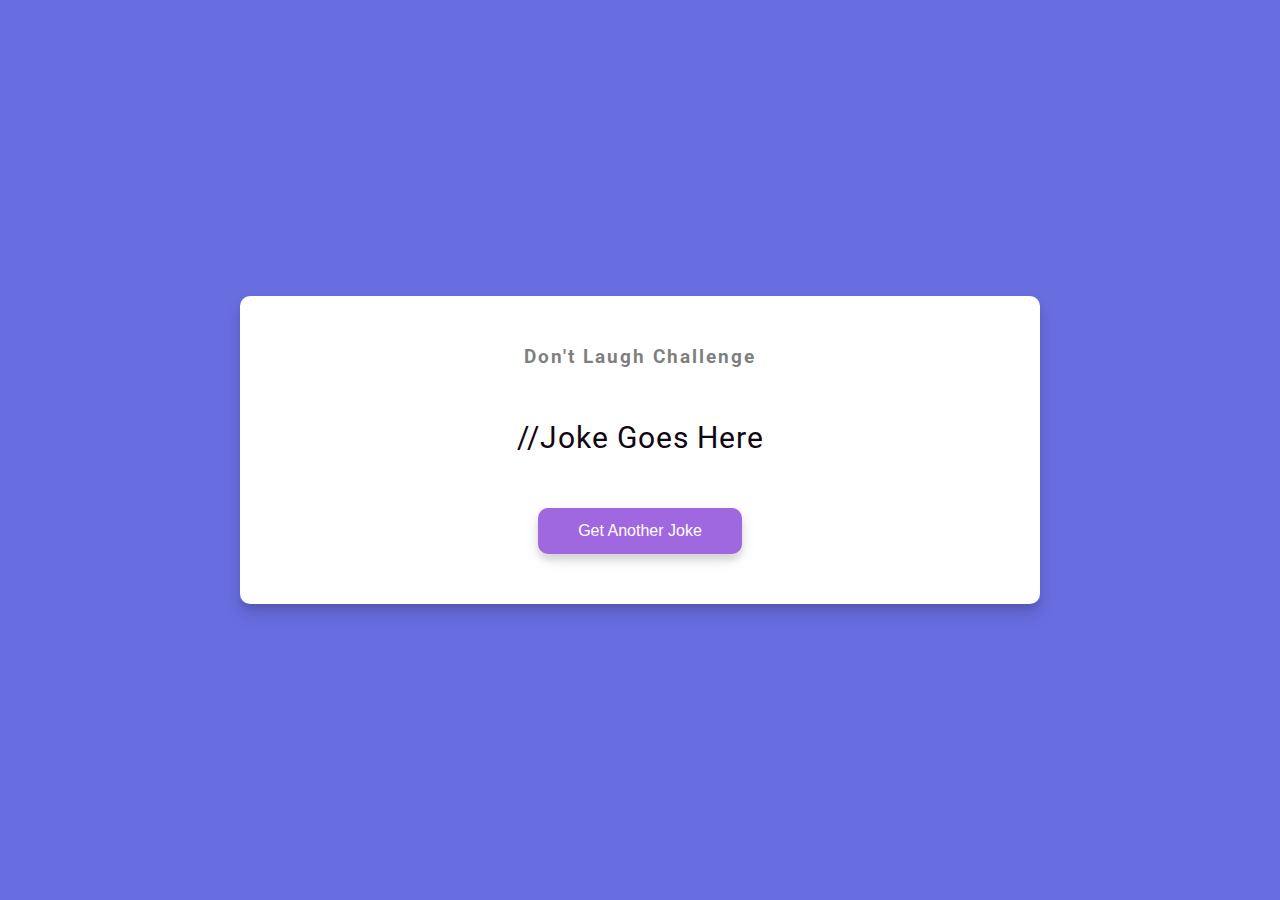
<file: Dad Jokes/index.html>
<!DOCTYPE html>
<html lang="en">
  <head>
    <meta charset="UTF-8" />
    <meta http-equiv="X-UA-Compatible" content="IE=edge" />
    <meta name="viewport" content="width=device-width, initial-scale=1.0" />
    <link rel="stylesheet" href="style.css" />
    <title>Dad Jokes</title>
  </head>
  <body>
    <div class="container">
      <h3>Don't Laugh Challenge</h3>
      <div id="jokes" class="jokes">
       //Joke Goes Here
      </div>
      <button id="btn" class="btn" type="button" aria-label="Next">
        Get Another Joke
      </button>
    </div>
    <script src="./script.js"></script>
  </body>
</html>
</file>
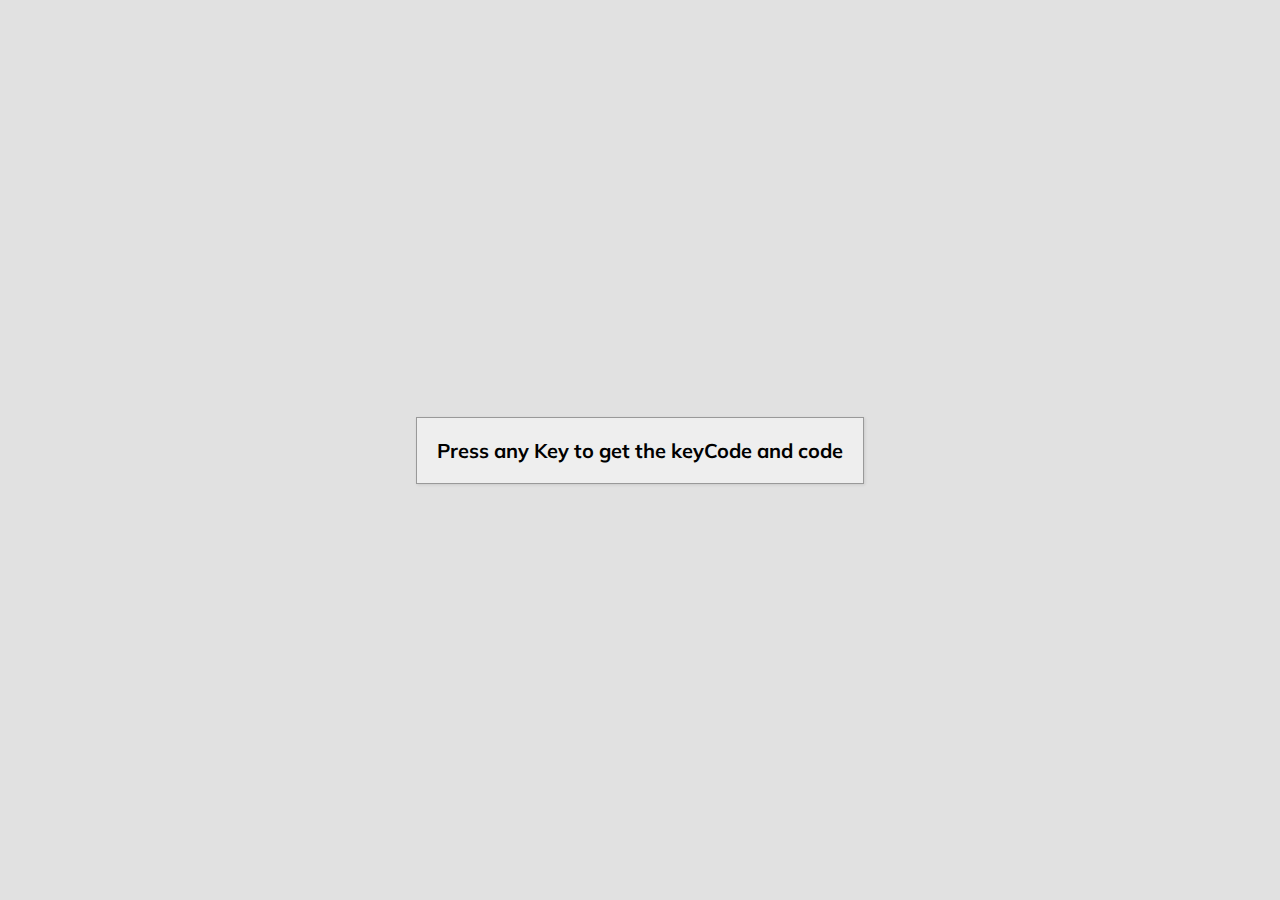
<file: Event KeyCodes/index.html>
<!DOCTYPE html>
<html lang="en">
  <head>
    <meta charset="UTF-8" />
    <meta http-equiv="X-UA-Compatible" content="IE=edge" />
    <meta name="viewport" content="width=device-width, initial-scale=1.0" />
    <link rel="stylesheet" href="style.css" />
    <title>Event Keycodes</title>
  </head>
  <body>
    <div class="container">
      <div class="key">Press any Key to get the keyCode and code</div>
    </div>
    <script src="./script.js"></script>
  </body>
</html>
</file>
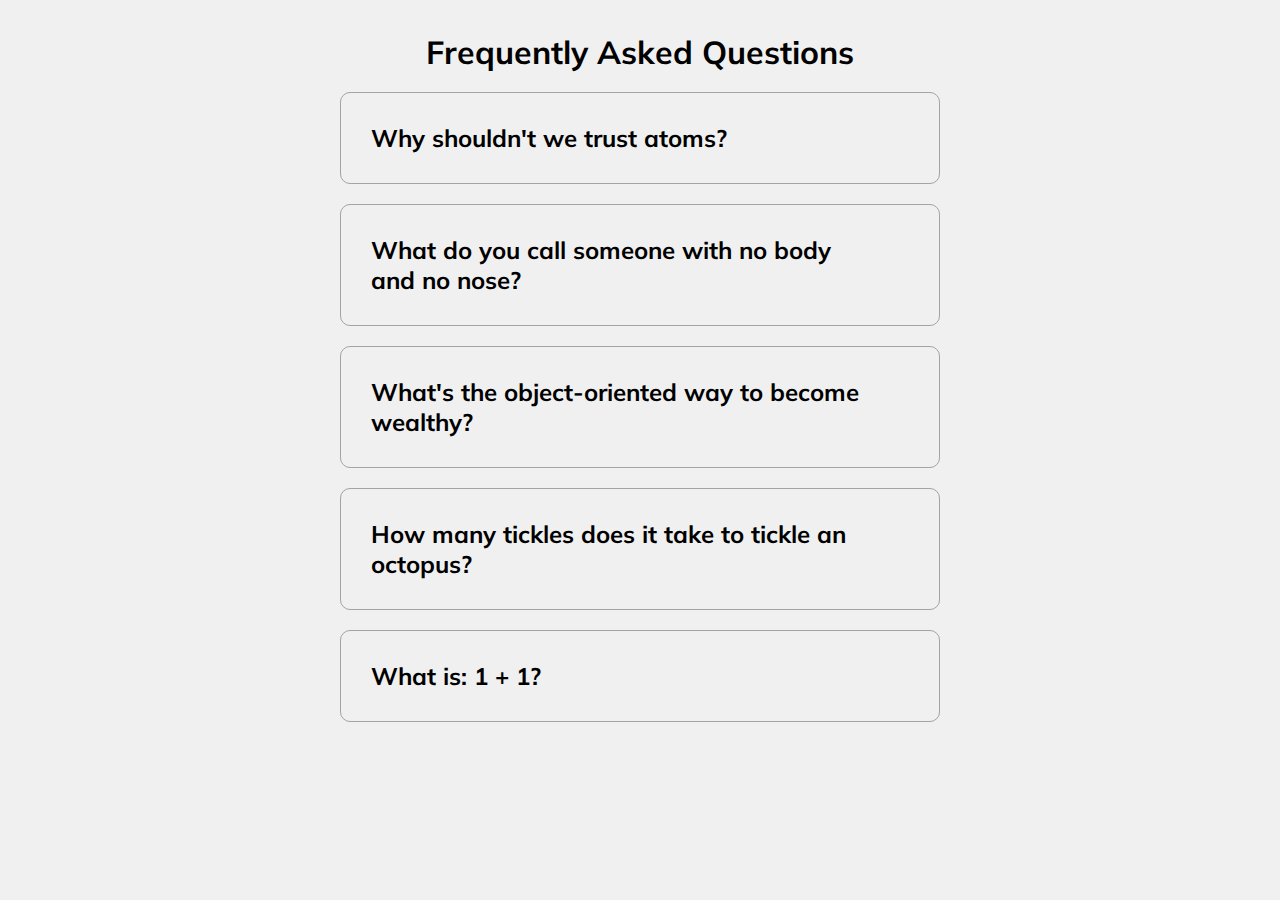
<file: FAQ Collapse/index.html>
<!DOCTYPE html>
<html lang="en">
  <head>
    <meta charset="UTF-8" />
    <meta http-equiv="X-UA-Compatible" content="IE=edge" />
    <meta name="viewport" content="width=device-width, initial-scale=1.0" />
    <link
      rel="stylesheet"
      href="https://cdnjs.cloudflare.com/ajax/libs/font-awesome/5.14.0/css/all.min.css"
      integrity="sha512-1PKOgIY59xJ8Co8+NE6FZ+LOAZKjy+KY8iq0G4B3CyeY6wYHN3yt9PW0XpSriVlkMXe40PTKnXrLnZ9+fkDaog=="
      crossorigin="anonymous"
    />
    <link rel="stylesheet" href="style.css" />
    <title>FAQ</title>
  </head>
  <body>
    <h1>Frequently Asked Questions</h1>
    <div class="faq-container">
      <div class="faq">
        <h2 class="faq-title">Why shouldn't we trust atoms?</h2>
        <p class="faq-text">They make up everything</p>
        <button type="button" aria-label="Name" class="faq-toggle">
            <i class="fas fa-chevron-down"></i>
            <i class="fas fa-times"></i>
          </button>
      </div>
      <div class="faq">
        <h2 class="faq-title">
          What do you call someone with no body and no nose?
        </h2>
        <p class="faq-text">Nobody knows.</p>
        <button type="button" aria-label="name" class="faq-toggle">
            <i class="fas fa-chevron-down"></i>
            <i class="fas fa-times"></i>
          </button>
      </div>
      <div class="faq">
        <h2 class="faq-title">
          What's the object-oriented way to become wealthy?
        </h2>
        <p class="faq-text">Inheritance.</p>
        <button type="button" aria-label="name" class="faq-toggle">
            <i class="fas fa-chevron-down"></i>
            <i class="fas fa-times"></i>
          </button>
      </div>
      <div class="faq">
        <h2 class="faq-title">
          How many tickles does it take to tickle an octopus?
        </h2>
        <p class="faq-text">Ten-tickles!</p>
        <button type="button" aria-label="name" class="faq-toggle">
            <i class="fas fa-chevron-down"></i>
            <i class="fas fa-times"></i>
          </button>
      </div>
      <div class="faq">
        <h2 class="faq-title">What is: 1 + 1?</h2>
        <p class="faq-text">Depends on who are you asking.</p>
        <button type="button" aria-label="name" class="faq-toggle">
            <i class="fas fa-chevron-down"></i>
            <i class="fas fa-times"></i>
          </button>
      </div>
    </div>
    <script src="script.js"></script>
  </body>
</html>
</file>
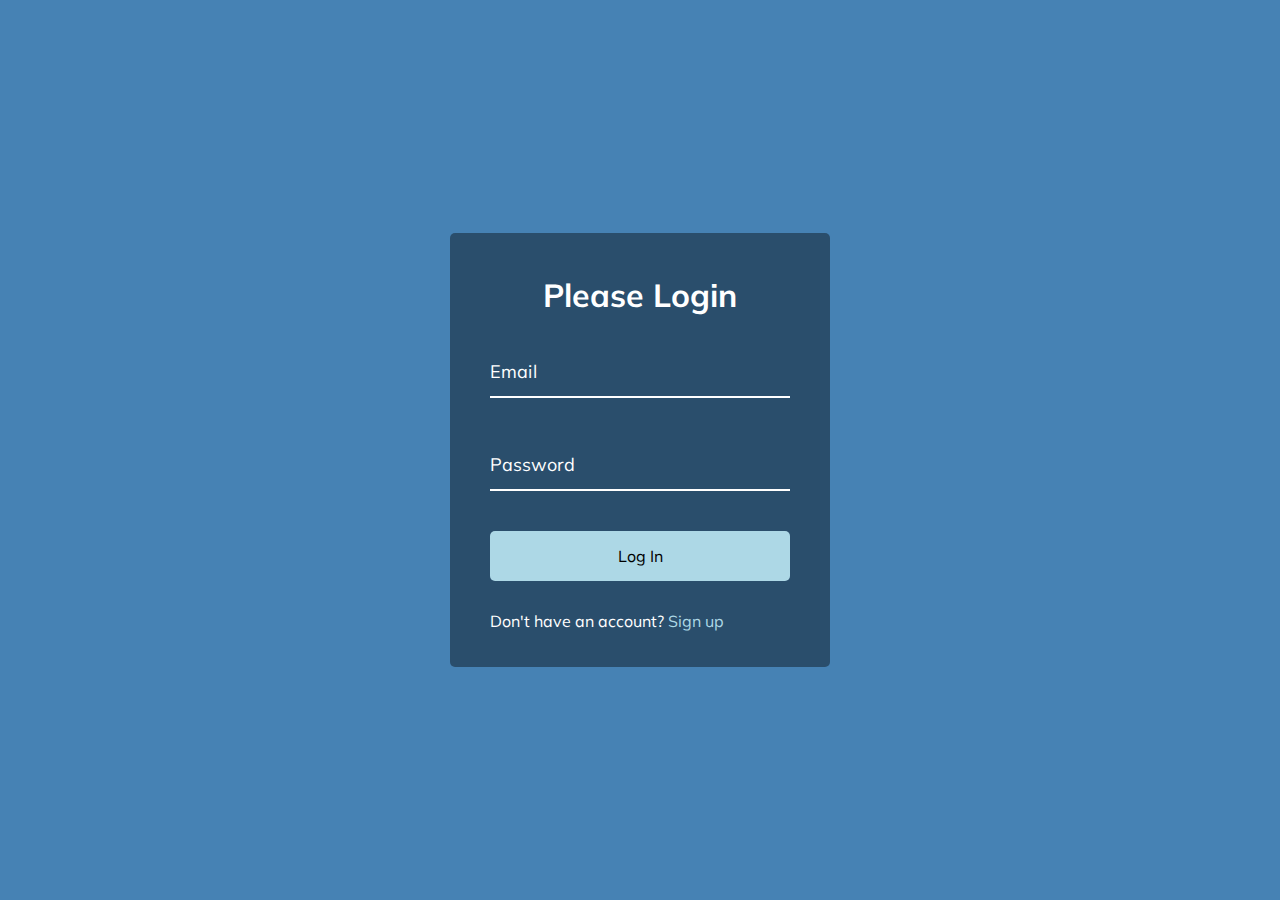
<file: Form Wave/index.html>
<!DOCTYPE html>
<html lang="en">
  <head>
    <meta charset="UTF-8" />
    <meta http-equiv="X-UA-Compatible" content="IE=edge" />
    <meta name="viewport" content="width=device-width, initial-scale=1.0" />
    <link rel="stylesheet" href="style.css" />
    <title>Form Wave</title>
  </head>

  <body>
    <div class="container">
      <h1>Please Login</h1>
      <form>
        <div class="form-control">
          <input title="email" type="text" name="email" id="email" required />
          <label for="Email">Email</label>
        </div>
        <div class="form-control">
          <input
            title="password"
            type="password"
            name="password"
            id="password"
            required
          />
          <label for="password">Password</label>
        </div>
        <button class="btn" type="button">Log In</button>
        <p class="text">
          Don't have an account?
          <a aria-label="Read more about Seminole's new baby mayor" href="#"
            >Sign up</a
          >
        </p>
      </form>
    </div>
    <script src="/Form Wave/script.js"></script>
  </body>
</html>
</file>
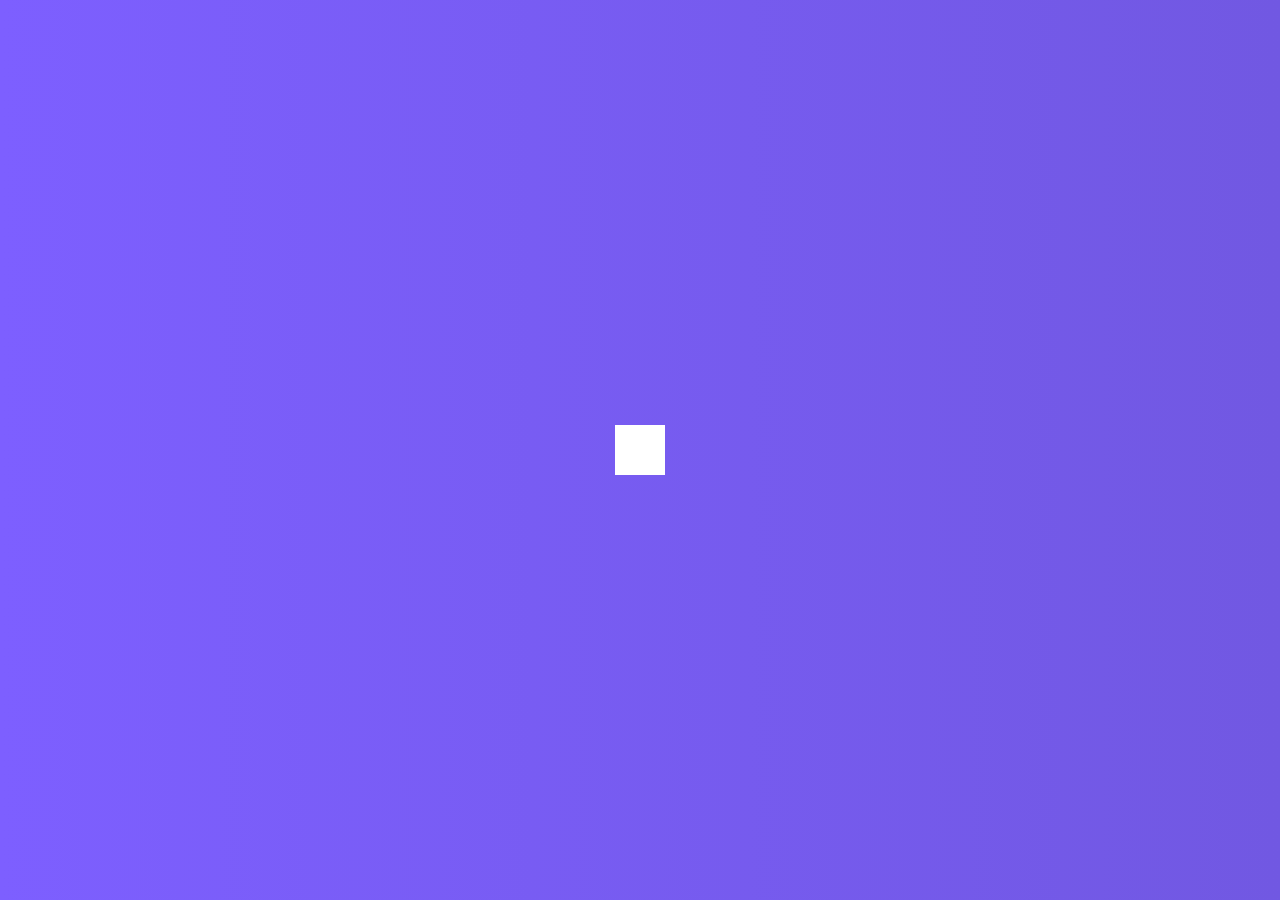
<file: Hidden_Searh_widget/index.html>
<!DOCTYPE html>
<html lang="en">
<link>
<meta charset="UTF-8">
<meta http-equiv="X-UA-Compatible" content="IE=edge">
<meta name="viewport" content="width=device-width, initial-scale=1.0">
<link rel="stylesheet" href="https://cdnjs.cloudflare.com/ajax/libs/font-awesome/6.2.1/css/all.min.css"
    integrity="sha512-MV7K8+y+gLIBoVD59lQIYicR65iaqukzvf/nwasF0nqhPay5w/9lJmVM2hMDcnK1OnMGCdVK+iQrJ7lzPJQd1w=="
    crossorigin="anonymous" referrerpolicy="no-referrer" />
<link rel="stylesheet" href="/Hidden_Searh_widget/style.css">
<title>Hidden Search</title>
</head>

<body>
    <div class="container">
        <input id="input" aria-label="input" type="text" placeholder="...Search">
        <button aria-label="button" type="button" id="button">
            <i class="fa-solid fa-magnifying-glass"></i>
        </button>
    </div>
    <script src="/Hidden_Searh_widget/script.js"></script>
</body>

</html>
</file>
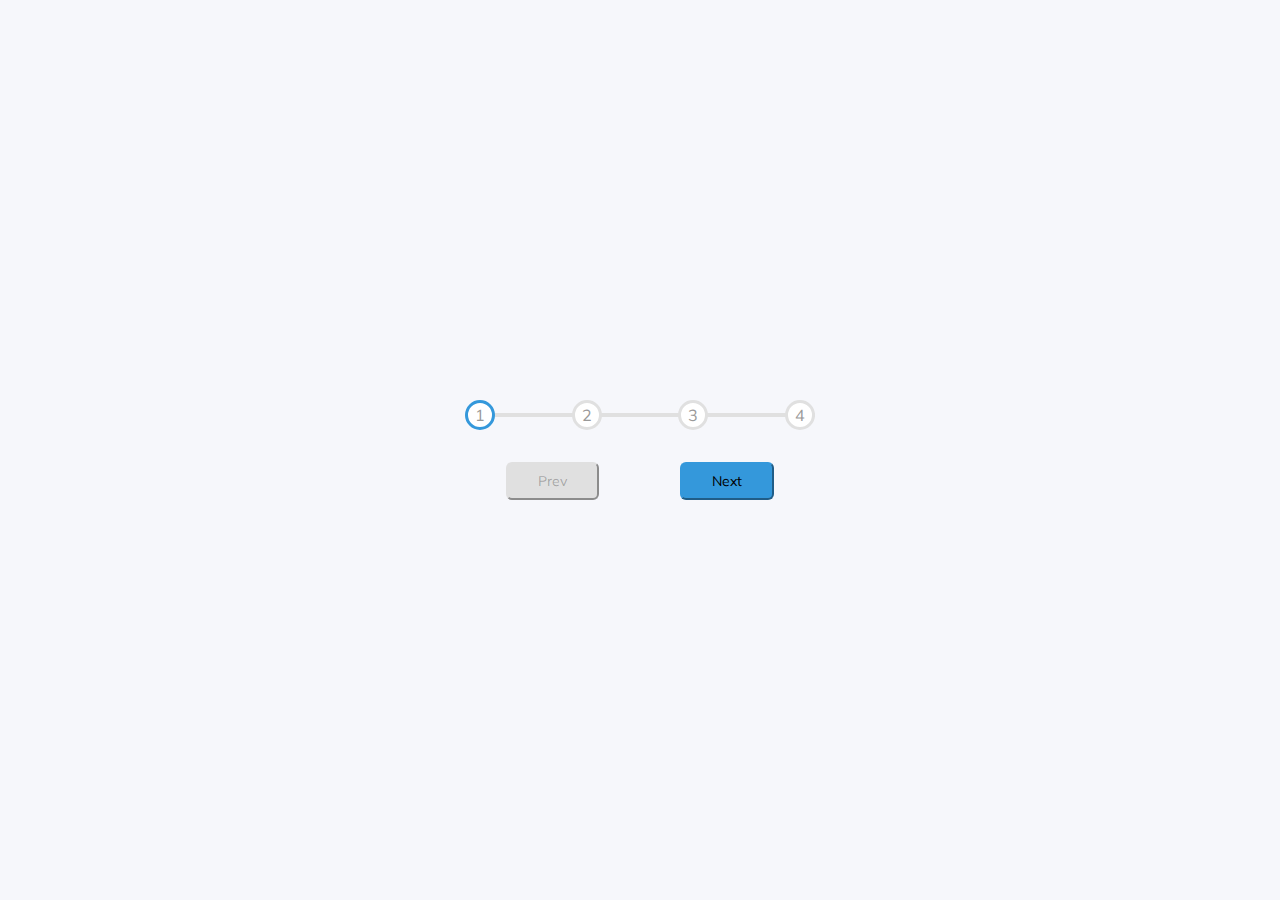
<file: Progress Steps/index.html>
<!DOCTYPE html>
<html lang="en">

<head>
    <meta charset="UTF-8" />
    <meta http-equiv="X-UA-Compatible" content="IE=edge" />
    <meta name="viewport" content="width=device-width, initial-scale=1.0" />
    <link rel="stylesheet" href="style.css" />
    <title>Progress Step</title>
</head>

<body>
    <div class="container">
        <div class="progress-container">
            <div class="progress" id="progress"></div>
            <div class="circle active">1</div>
            <div class="circle">2</div>
            <div class="circle">3</div>
            <div class="circle">4</div>
        </div>
        <div class="progress-button">
            <button class="btn" id="prev" type="button" disabled>Prev</button>
            <button class="btn" id="next" type="button">Next</button>
        </div>
    </div>
    <script src="script.js"></script>
</body>

</html>
</file>
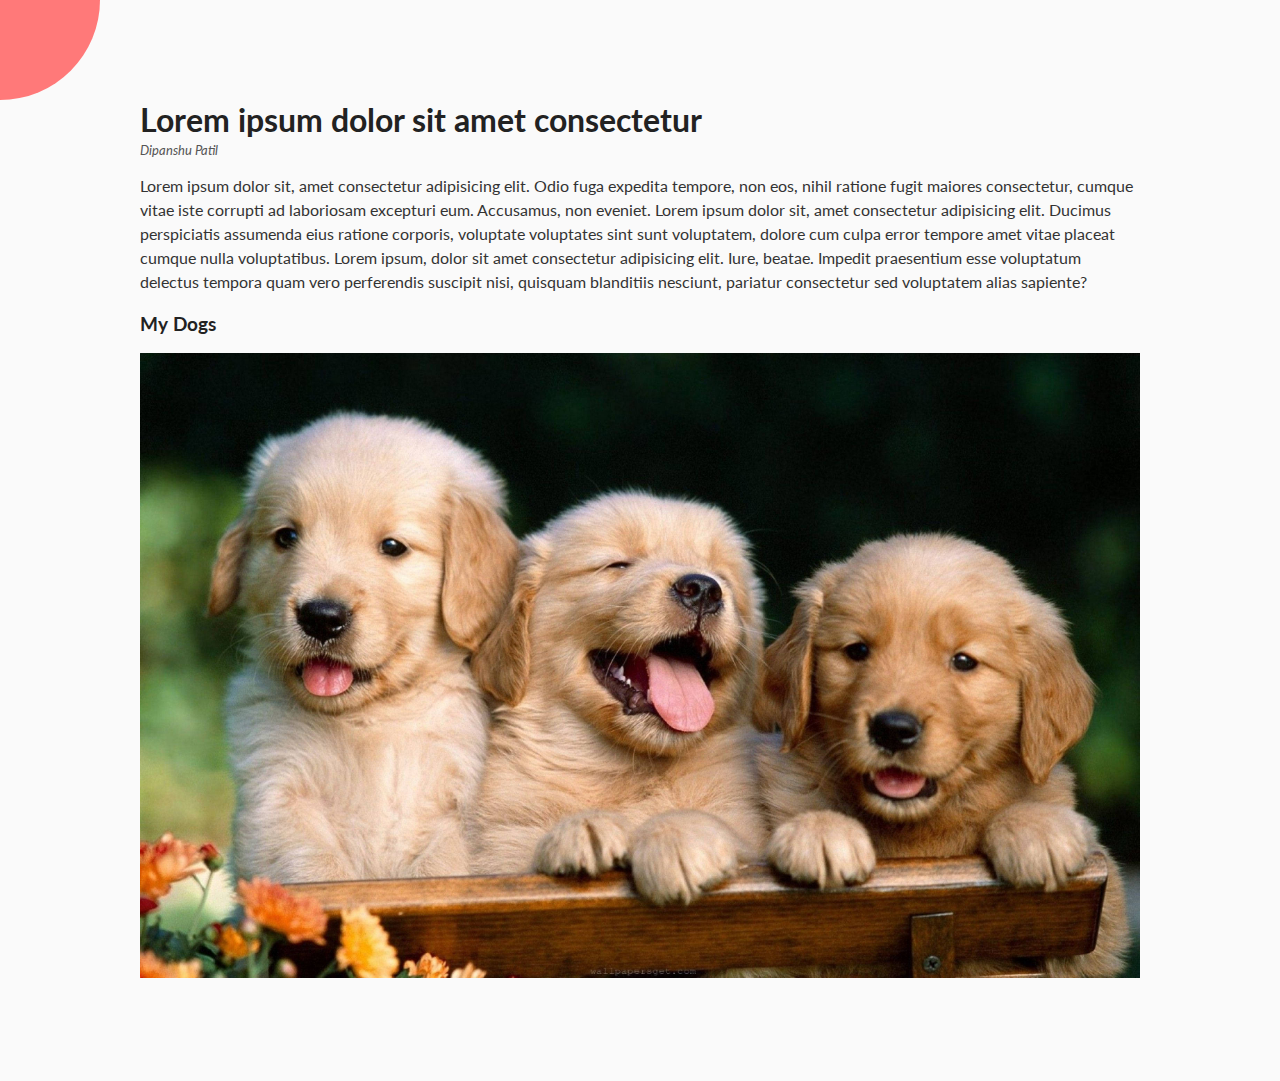
<file: Rotating Navigation/index.html>
<!DOCTYPE html>
<html lang="en">
<link>
<meta charset="UTF-8">
<meta http-equiv="X-UA-Compatible" content="IE=edge">
<meta name="viewport" content="width=device-width, initial-scale=1.0">
<title>Rotating Navigation</title>
<link rel="stylesheet" href="https://cdnjs.cloudflare.com/ajax/libs/font-awesome/6.2.1/css/all.min.css"
    integrity="sha512-MV7K8+y+gLIBoVD59lQIYicR65iaqukzvf/nwasF0nqhPay5w/9lJmVM2hMDcnK1OnMGCdVK+iQrJ7lzPJQd1w=="
    crossorigin="anonymous" referrerpolicy="no-referrer" />
<link rel="stylesheet" href="style.css">
</link>
</head>

<body>
    <div class="container">
        <div class="circle-container">
            <div class="circle">
                <button type="button" aria-label="close" id="close">
                    <i class="fas fa-times"></i>
                </button>
                <button type="button" aria-label="open" id="open">
                    <i class="fas fa-bars"></i>
                </button>
            </div>
        </div>
        <div class="content">
            <h1>Lorem ipsum dolor sit amet consectetur</h1>
            <small>Dipanshu Patil</small>
            <p> Lorem ipsum dolor sit, amet consectetur adipisicing elit. Odio fuga expedita tempore, non eos, nihil
                ratione fugit maiores consectetur, cumque vitae iste corrupti ad laboriosam excepturi eum. Accusamus,
                non eveniet. Lorem ipsum dolor sit, amet consectetur adipisicing elit. Ducimus perspiciatis assumenda
                eius ratione corporis, voluptate voluptates sint sunt voluptatem, dolore cum culpa error tempore amet
                vitae placeat cumque nulla voluptatibus. Lorem ipsum, dolor sit amet consectetur adipisicing elit. Iure,
                beatae. Impedit praesentium esse voluptatum delectus tempora quam vero perferendis suscipit nisi,
                quisquam blanditiis nesciunt, pariatur consectetur sed voluptatem alias sapiente? </p>
            <h3>My Dogs</h3>
            <img src="/Rotating Navigation/dog.jpg" alt="doggy">
        </div>
    </div>
    <nav>
        <ul>
            <li><i class="fas fa-home"></i>Home</li>
            <li><i class="fas fa-user-alt"></i>About</li>
            <li><i class="fas fa-envelope"></i>Contact Us</li>
        </ul>
    </nav>
    <script src="script.js"></script>
</body>

</html>
</file>
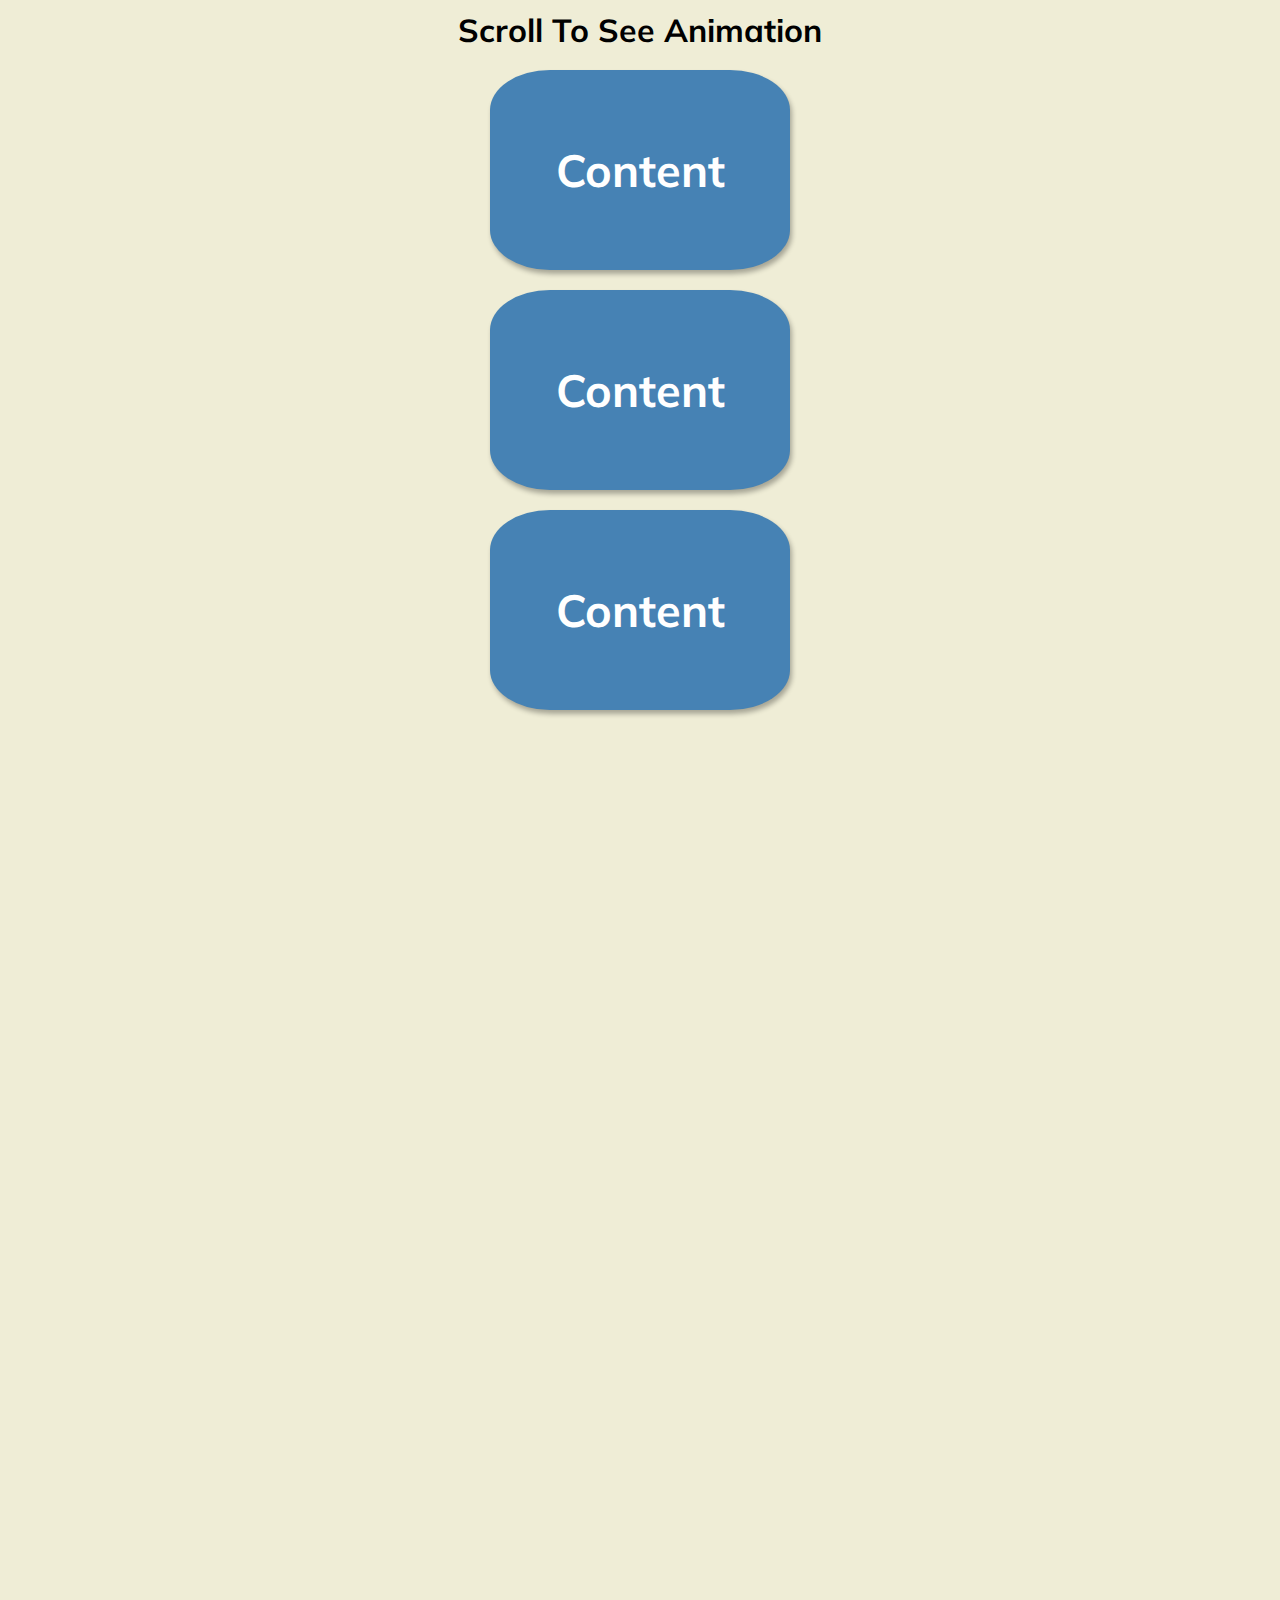
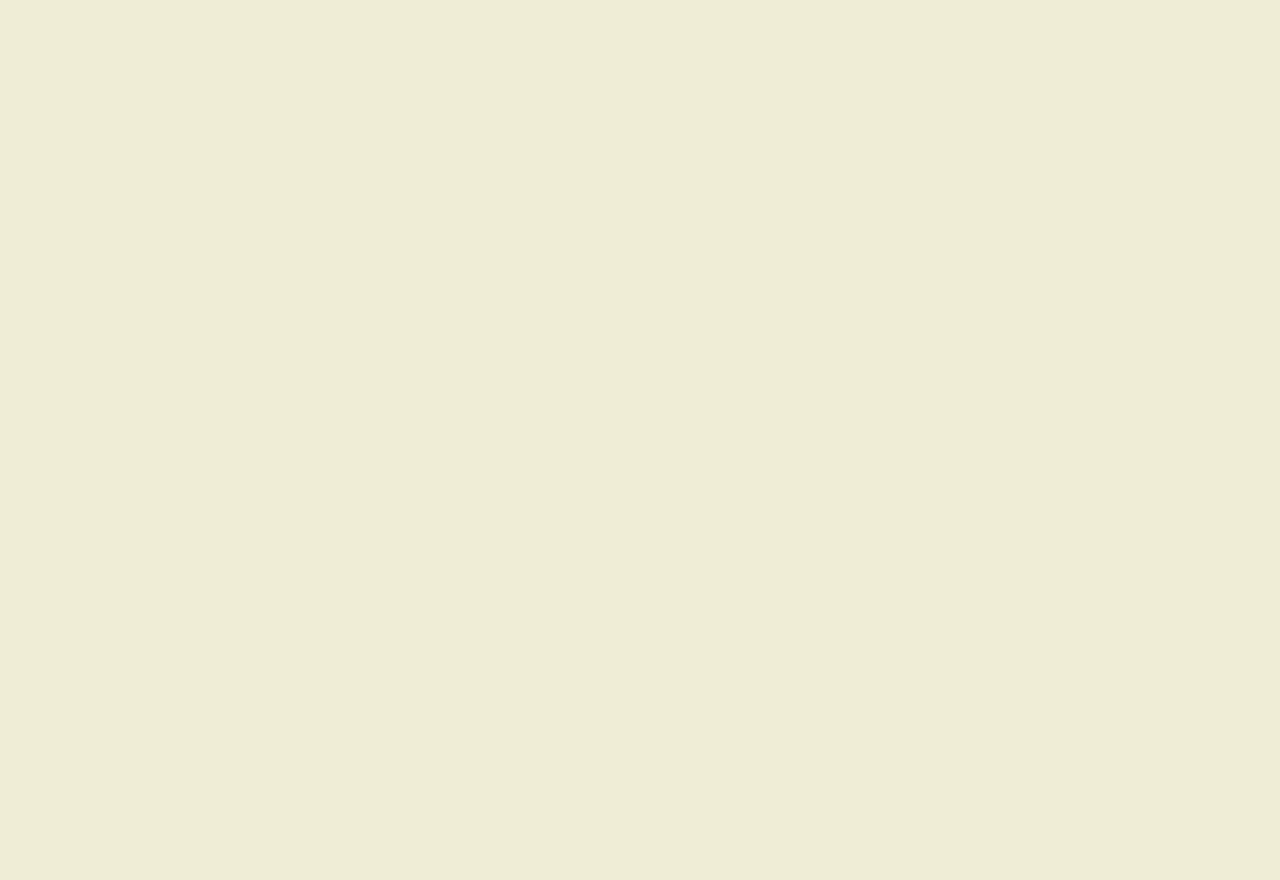
<file: Scroll Animation/index.html>
<!DOCTYPE html>
<html lang="en">

<head>
    <meta charset="UTF-8">
    <meta http-equiv="X-UA-Compatible" content="IE=edge">
    <meta name="viewport" content="width=device-width, initial-scale=1.0">
    <link rel="stylesheet" href="style.css">
    <link rel="stylesheet" href="https://cdnjs.cloudflare.com/ajax/libs/font-awesome/6.2.1/css/all.min.css"
        integrity="sha512-MV7K8+y+gLIBoVD59lQIYicR65iaqukzvf/nwasF0nqhPay5w/9lJmVM2hMDcnK1OnMGCdVK+iQrJ7lzPJQd1w=="
        crossorigin="anonymous" referrerpolicy="no-referrer" />
    <title>Scroll  Animation</title>
</head>

<body>
    <h1>Scroll To See Animation</h1>
    <div class="box">
        <h2>Content</h2>
    </div>
    <div class="box">
        <h2>Content</h2>
    </div>
    <div class="box">
        <h2>Content</h2>
    </div>
    <div class="box">
        <h2>Content</h2>
    </div>
    <div class="box">
        <h2>Content</h2>
    </div>
    <div class="box">
        <h2>Content</h2>
    </div>
    <div class="box">
        <h2>Content</h2>
    </div>
    <div class="box">
        <h2>Content</h2>
    </div>
    <div class="box">
        <h2>Content</h2>
    </div>
    <div class="box">
        <h2>Content</h2>
    </div>
    <div class="box">
        <h2>Content</h2>
    </div>
    <script src="/Scroll Animation/script.js"></script>
</body>

</html>
</file>
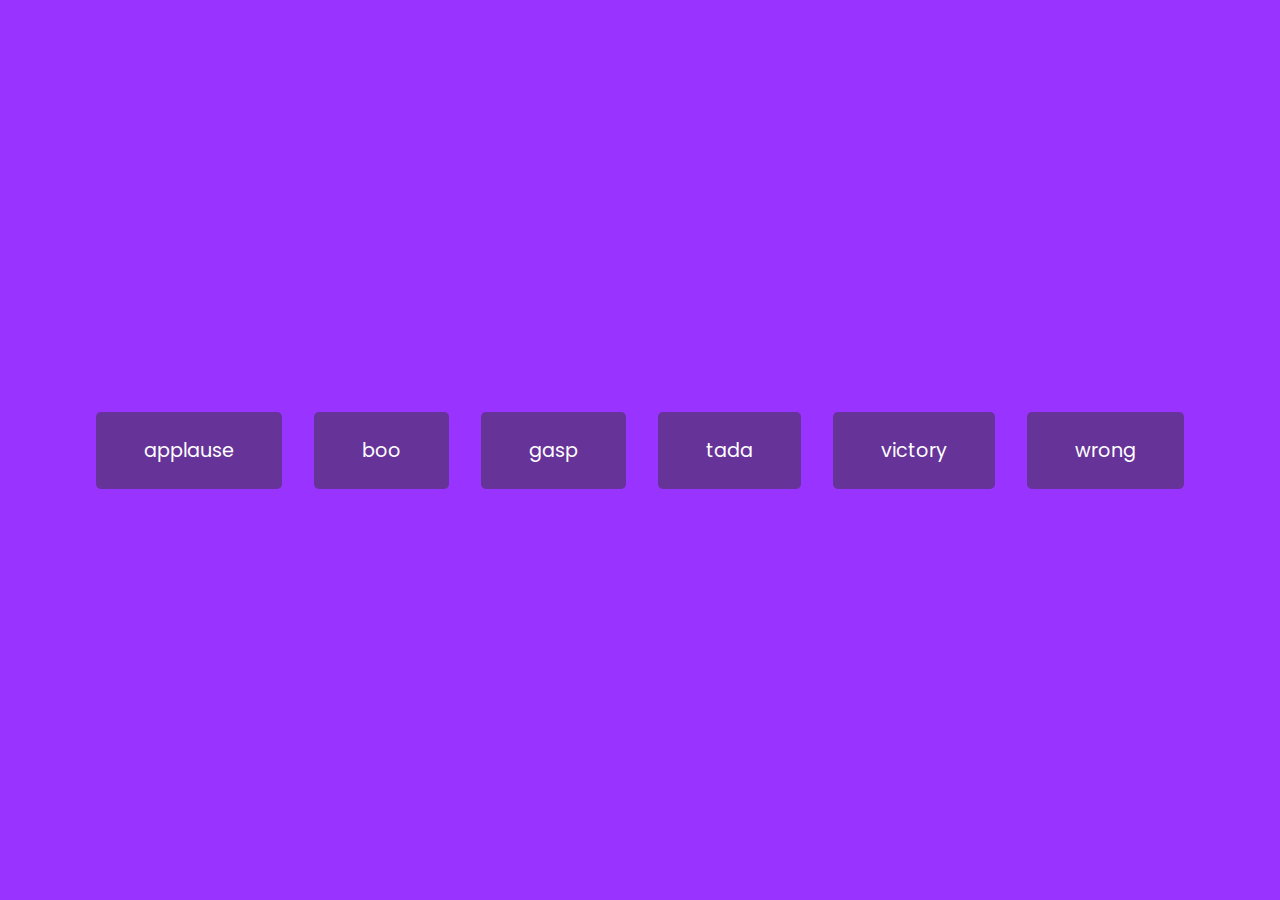
<file: Sound Board/index.html>
<!DOCTYPE html>
<html lang="en">
  <head>
    <meta charset="UTF-8" />
    <meta http-equiv="X-UA-Compatible" content="IE=edge" />
    <meta name="viewport" content="width=device-width, initial-scale=1.0" />
    <link rel="stylesheet" href="style.css" />
    <title>Sound Board</title>
  </head>

  <body>
    <audio
      id="applause"
      src="Sound/sound-board_sounds_applause.mp3"
      type="audio/mpeg"
    ></audio>
    <audio
      id="boo"
      src="Sound/sound-board_sounds_boo.mp3"
      type="audio/mpeg"
    ></audio>
    <audio
      id="gasp"
      src="Sound/sound-board_sounds_gasp.mp3"
      type="audio/mpeg"
    ></audio>
    <audio
      id="tada"
      src="Sound/sound-board_sounds_tada.mp3"
      type="audio/mpeg"
    ></audio>
    <audio
      id="victory"
      src="Sound/sound-board_sounds_victory.mp3"
      type="audio/mpeg"
    ></audio>
    <audio
      id="wrong"
      src="Sound/sound-board_sounds_wrong.mp3"
      type="audio/mpeg"
    ></audio>

    <div id="buttons"></div>

    <script src="./script.js"></script>
  </body>
</html>
</file>
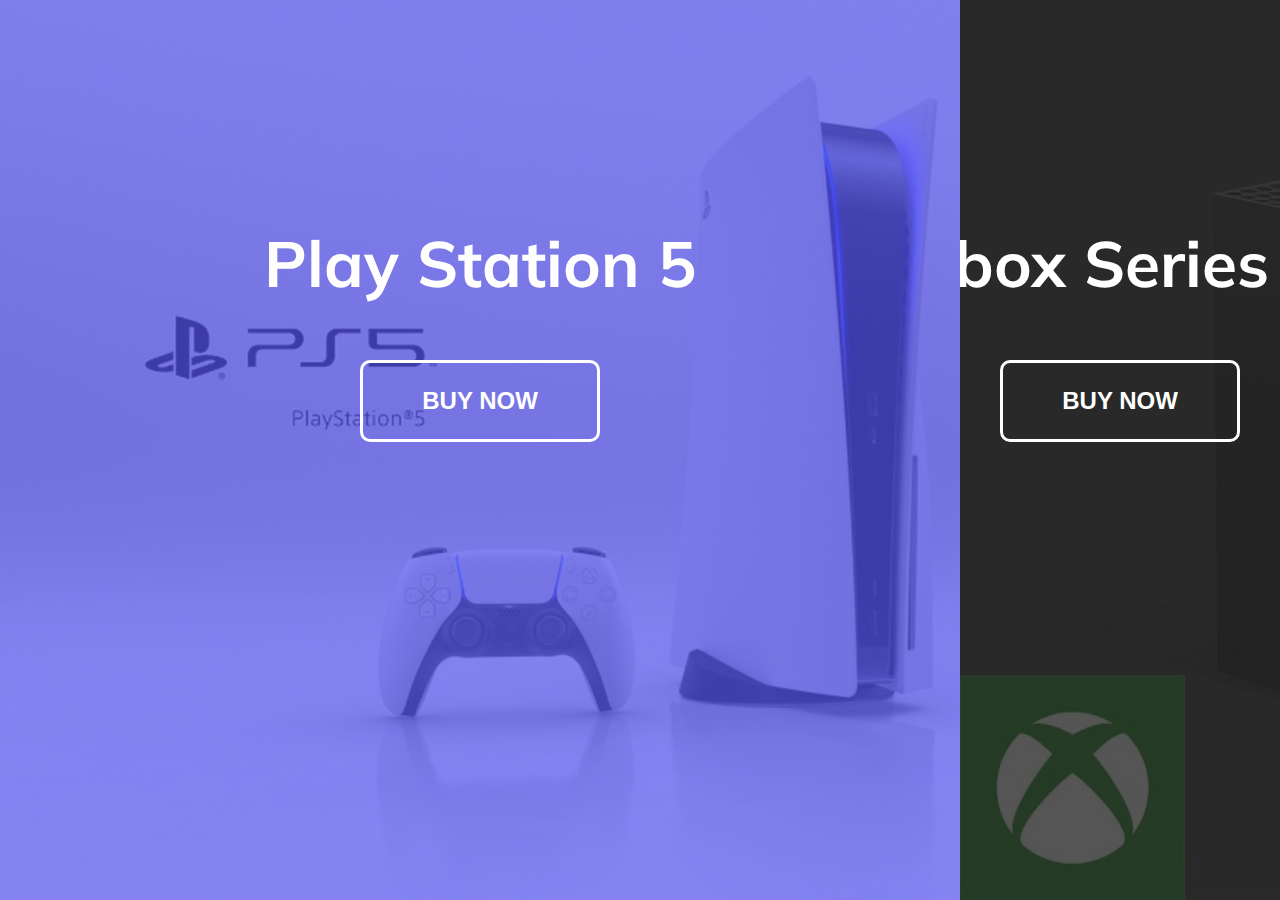
<file: Split landing page/index.html>
<!DOCTYPE html>
<html lang="en">

<head>
    <meta charset="UTF-8">
    <meta http-equiv="X-UA-Compatible" content="IE=edge">
    <meta name="viewport" content="width=device-width, initial-scale=1.0">
    <link rel="stylesheet" href="style.css">
    <link rel="stylesheet" href="https://cdnjs.cloudflare.com/ajax/libs/font-awesome/6.2.1/css/all.min.css"
        integrity="sha512-MV7K8+y+gLIBoVD59lQIYicR65iaqukzvf/nwasF0nqhPay5w/9lJmVM2hMDcnK1OnMGCdVK+iQrJ7lzPJQd1w=="
        crossorigin="anonymous" referrerpolicy="no-referrer" />
    <title>Split landing Page</title>
</head>

<body>
    <div class="container">
        <div class="split left">
            <h1>Play Station 5</h1>
            <button type="button">Buy Now</button>
        </div>
        <div class="split right">
            <h1>Xbox Series X</h1>
            <button type="button">Buy Now</button>
        </div>
    </div>


    <script src="/Split landing page/script.js"></script>
</body>

</html>
</file>
<file: Dad Jokes/style.css>
@import url("https://fonts.googleapis.com/css2?family=Roboto:wght@400;700&display=swap");

* {
  box-sizing: border-box;
}
body {
  font-family: "Roboto", sans-serif;
  margin: 0;
  height: 100vh;
  overflow: hidden;
  display: flex;
  flex-direction: column;
  justify-content: center;
  align-items: center;
  background-color: #686de0;
  padding: 20px;
}
.container {
  padding: 50px 20px;
  width: 800px;
  max-width: 100%;
  text-align: center;
  background-color: #fff;
  box-shadow: 0 10px 20px rgba(0, 0, 0, 0.1), 0 6px 6px rgba(0, 0, 0, 0.1);
  border-radius: 10px;
}
h3 {
  opacity: 0.5;
  margin: 0;
  letter-spacing: 2px;
}
.btn {
  cursor: pointer;
  background-color: #9f68e0;
  color: #fff;
  border-radius: 10px;
  border: 0;
  box-shadow: 0 5px 15px rgba(0, 0, 0, 0.1), 0 6px 6px rgba(0, 0, 0, 0.1);
  padding: 14px 40px;
  font-size: 16px;
}
.btn:active {
  transform: scale(0.98);
}
.btn:focus {
  outline: 0;
}
.jokes {
  color: #110612;
  font-size: 1.875rem;
  letter-spacing: 1px;
  line-height: 40px;
  margin: 50px auto;
  max-width: 600px;
}
</file>
<file: Event KeyCodes/style.css>
@import url("https://fonts.googleapis.com/css?family=Muli&display=swap");

* {
  box-sizing: border-box;
}

body {
  margin: 0;
  height: 100vh;
  font-family: "Muli", sans-serif;
  display: flex;
  justify-content: center;
  align-items: center;
  text-align: center;
  overflow: hidden;
  background-color: #e1e1e1;
}
.key {
  border: 1px solid #999;
  background-color: #eee;
  box-shadow: 1px 1px 3px rgba(0, 0, 0, 0.1);
  display: inline-flex;
  align-items: center;
  font-size: 20px;
  padding: 20px;
  flex-direction: column;
  margin: 10px;
  font-weight: bold;
  min-width: 150px;
  position: relative;
}
.key small {
  position: absolute;
  top: -24px;
  left: 0;
  text-align: center;   
  width: 100%;
  color: #555;
  font-size: 14px;
}
</file>
<file: FAQ Collapse/style.css>
@import url("https://fonts.googleapis.com/css?family=Muli&display=swap");

* {
  box-sizing: border-box;
}
body {
  font-family: "Muli", sans-serif;
  background-color: #f0f0f0;
}

h1 {
  margin: 2rem 0 1rem;
  text-align: center;
}
.faq-container {
  max-width: 37.5rem;
  margin: 0 auto;
}
.faq {
  background-color: transparent;
  border: 1px solid #9fa4a8;
  border-radius: 10px;
  margin: 1.25rem 0;
  padding: 1.875rem;
  position: relative;
  overflow: hidden;
  transition: 0.3s ease;
}
.faq.active {
  background-color: #fff;
  box-shadow: 0 10px 10px rgba(0, 0, 0, 0.1), 0 3px 6px rgba(0, 0, 0, 0.1);
}
.faq.active::before,
.faq.active::after{
  content: "\f075";
  font-family: "Font Awesome 5 Free";
  color: #2ecc71;
  font-size: 7rem;
  position: absolute;
  opacity: 0.2;
  top: 20px;
  left: 20px;
  z-index: 0;
}
.faq.active::before{
  color: #3498db;
  top: -10px;
  left: -30px;
  transform: rotateY(180deg);
}
.faq-title {
  margin: 0 35px 0 0;
}
.faq-text{
  display: none;
  margin: 30px 0 0;
}
.faq.active .faq-text{
  display: block;
}
.faq-toggle{
  background-color: transparent;
  border: 0;
  border-radius: 50%;
  cursor: pointer;
  display: flex;
  align-items: center;
  justify-content: center;
  font-size: 16px;
  padding: 0;
  width: 30px;
  position: absolute;
  top: 35px;
  right: 30px;
  height: 30px;
}
.faq-toggle:focus{
  outline: 0;
}
.faq-toggle .fa-times {
  display: none;
}
.faq.active .faq-toggle .fa-times {
  display: block;
  color: #fff;
}
.faq.active .faq-toggle .fa-chevron-down {
  display: none;
}
.faq.active .faq-toggle {
  background-color: #9fa4a8;
}
</file>
<file: Form Wave/style.css>
@import url("https://fonts.googleapis.com/css?family=Muli&display=swap");

* {
  box-sizing: border-box;
}

body {
  background-color: steelblue;
  color: white;
  font-family: "Muli", sans-serif;
  display: flex;
  justify-content: center;
  align-items: center;
  height: 100vh;
  margin: 0;
  overflow: hidden;
}
.container {
  background-color: rgba(0, 0, 0, 0.4);
  padding: 20px 40px;
  border-radius: 5px;
}
.container h1 {
  text-align: center;
  margin-bottom: 30px;
}
.container a {
  text-decoration: none;
  color: lightblue;
}
.form-control {
  position: relative;
  margin: 20px 0 40px;
  width: 300px;
}
.form-control input {
  background-color: transparent;
  border: 0;
  border-bottom: 2px #fff solid;
  display: block;
  width: 100%;
  padding: 15px 0;
  font-size: 18px;
  color: #fff;
}
.form-control label {
  position: absolute;
  top: 15px;
  left: 0;
}
.form-control label span {
  display: inline-block;
  font-size: 18px;
  min-width: 5px;
  transition: 0.3s cubic-bezier(0.68, -0.55, 0.265, 1.55);
}
.form-control input:focus,
.form-control input:valid {
  outline: 0;
  border-bottom-color: lightblue;
}
.form-control input:focus + label span,
.form-control input:valid + label span {
  color: lightblue;
  transform: translateY(-30px);
}
.btn {
  cursor: pointer;
  display: inline-block;
  width: 100%;
  background: lightblue;
  border: 0;
  border-radius: 5px;
  font-family: inherit;
  font-size: 16px;
  padding: 15px;
}
.btn:focus {
  outline: 0;
}
.btn:active {
  transform: scale(0.98);
}
.text {
  margin-top: 30px;
}
</file>
<file: Hidden_Searh_widget/style.css>
@import url("https://fonts.googleapis.com/css?family=Muli&display=swap");

* {
  box-sizing: border-box;
}

body {
  font-family: "Muli", sans-serif;
  display: flex;
  align-items: center;
  justify-content: center;
  height: 100vh;
  overflow: hidden;
  margin: 0;
  background-image: linear-gradient(90deg, #7d5fff, #7158e2);
}

.container{
    position: relative;
    height: 50px;
}

input {
    background-color: white;
    border: 0;
    font-size: 18px;
    padding: 15px;
    height: 50px;
    width: 50px;
    transition: width 0.3s ease-in-out;
}
button {
    background-color: white;
    border: 0;
    cursor: pointer;
    position: absolute;
    top: 0;
    left: 0;
    height: 50px;
    width: 50px;
    transition: transform 0.3s ease-in-out;
}
 
button:focus, input:focus {
    outline: none;
}
.container.active input{
    width: 200px;
}
.container.active button{
    transform: translateX(198px);
}
</file>
<file: Progress Steps/style.css>
@import url("https://fonts.googleapis.com/css?family=Muli&display=swap");

:root{
    --line-border-fill:#3498db;
    --line-border-empty:#e0e0e0;
}

* {
  box-sizing: border-box;
}

body {
  background-color: #f6f7fb;
  font-family: 'Muli', sans-serif;
  display: flex;
  justify-content: center;
  align-items: center;
  height: 100vh;
  overflow: hidden;
  margin: 0;
}
.container {
    display: flex;
    text-align: center;
    flex-direction: column;
}
.progress-container {
    display: flex;
    justify-content: space-between;
    position: relative;
    max-width: 100%;
    width: 21.875rem;
    margin-bottom: 2rem;
}
.progress-container::before{
    content: "";
    background-color: var(--line-border-empty);
    position: absolute;
    top: 50%;
    left:0;
    height: 4px;
    width: 100%;
    z-index: -1;
    transform: translateY(-50%);
    transition: 0.4s ease;
}
.progress{
    background-color: var(--line-border-fill);
    position: absolute;
    top: 50%;
    left: 0;
    height: 4px;
    width: 0%;
    z-index: -1;
    transform: translateY(-50%);
    transition: 0.4s ease;
}
.circle{
    background-color: #fff;
    color: #999;
    border-radius: 50%;
    height: 30px;
    width: 30px;
    display: flex;
    align-items: center;
    justify-content: center;
    border: 3px solid var(--line-border-empty);
    transition: .4s ease;
}
.circle.active {
    border-color: var(--line-border-fill);
}
.progress-button{
    display: flex;
    justify-content: space-around;
}
.btn {
    background-color: var(--line-border-fill);
    cursor: pointer;
    padding: 8px 30px;
    border-radius: 6px;
    font-size: 14px;
    font-family: inherit;
    border-color: var(--line-border-fill);
    
}
.btn:active{
    transform: scale(0.98);
}
.btn:focus{
    outline: 0;
}
.btn:disabled{
    background-color: var(--line-border-empty);
    cursor: not-allowed;
    border-color: var(--line-border-empty);
}
</file>
<file: Rotating Navigation/style.css>
@import url("https://fonts.googleapis.com/css?family=Lato&display=swap");

* {
  box-sizing: border-box;
}

body {
  background-color: #333;
  color: #222;
  font-family: "Lato", sans-serif;
  overflow-x: hidden;
  margin: 0;
}
.container {
  background-color: #fafafa;
  transform-origin: top left;
  transition: transform 0.5s linear;
  width: 100vw;
  min-height: 100vh;
  padding: 50px;
}
.container.show-nav {
  transform: rotate(-20deg);

}
.container.container.show-nav .circle{
    transform: rotate(-70deg);
}
.circle-container {
  position: fixed;
  top: -100px;
  left: -100px;
}
.circle {
  background-color: #ff7979;
  height: 200px;
  width: 200px;
  border-radius: 50%;
  position: relative;
  transition: transform 0.5s linear;
}
.circle button {
  cursor: pointer;
  position: absolute;
  top: 50%;
  left: 50%;
  height: 100px;
  background: transparent;
  border: 0;
  font-size: 26px;
  color: white;
}
.circle button#open{
    left: 60%;
}
.circle button#close{
    top: 60%;
    transform: rotate(90deg);
    transform-origin: top left;
}
.content img{
    max-width: 100%;
}
.content{
    max-width: 1000px;
    margin: 50px auto;
}
.content  h1 {
    margin: 0;
}
.content small{
    color: #555;
    font-style: italic;
}
.content p{
    color: #333;
    line-height: 1.5;
}

.container.container.show-nav + nav li {
    transform: translateX(0);
    transition-delay: 0.3s;
}

nav{
    position: fixed;
    bottom: 40px;
    left: 0px;
    z-index: 100;
}

nav ul{
    list-style-type: none;
    padding-left: 30px;
}

nav ul li{
    text-transform: uppercase;
    color: #fff;
    margin: 40px 0;
    transform: translateX(-100%);
    transition: transform 0.4s ease-in-out; 
}

nav ul li i {
    font-size: 20px;
    margin-right: 10px;
}

nav ul li + li {
    margin-left: 15px;
    transform: translateX(-150%);
}

nav ul li + li + li{
    margin-left: 30px;
    transform: translateX(-200%);
}
</file>
<file: Scroll Animation/style.css>
@import url("https://fonts.googleapis.com/css?family=Muli&display=swap");

* {
  box-sizing: border-box;
}
body {
  background-color: #efedd6;
  font-family: "Muli", sans-serif;
  display: flex;
  flex-direction: column;
  justify-content: center;
  align-items: center;
  margin: 0;
  overflow-x: hidden;
}
h1 {
  margin: 10px;
}
.box {
  display: flex;
  height: 200px;
  width: 300px;
  justify-content: center;
  align-items: center;
  margin: 10px;
  border-radius: 20%;
  box-shadow: 2px 4px 5px rgba(0, 0, 0, 0.3);
  color: #fff;
  background-color: steelblue;
  transform: translateX(400%);
  transition: transform 0.3s ease;
}
.box:nth-last-of-type(even){
    transform: translateX(-400%);
}
.box.show {
    transform: translateX(0);
}
.box h2{
    font-size: 45px;
}
</file>
<file: Sound Board/style.css>
@import url("https://fonts.googleapis.com/css?family=Poppins&display=swap");

* {
  box-sizing: border-box;
}
body {
  background-color: #9933ff;
  font-family: "Poppins", sans-serif;
  margin: 0;
  overflow: hidden;
  display: flex;
  flex-wrap: wrap;
  justify-content: center;
  align-items: center;
  text-align: center;
  height: 100vh;
}
.btn {
  background-color: rebeccapurple;
  border-radius: 5px;
  margin: 1rem;
  padding: 1.5rem 3rem;
  font-size: 1.2rem;
  color: #fff;
  font-family: inherit;
  border: none;
  cursor: pointer;
}
.btn:focus {
  outline: none;
}
.btn:hover {
  opacity: 0.9;
}
</file>
<file: Split landing page/style.css>
@import url("https://fonts.googleapis.com/css?family=Muli&display=swap");

:root {
  --left-bg-color: rgba(87, 84, 236, 0.7);
  --right-bg-color: rgba(43, 43, 43, 0.8);
  --left-btn-hover-color: rgba(87, 84, 236, 1);
  --right-btn-hover-color: rgba(28, 122, 28, 1);
  --hover-width: 75%;
  --other-width: 25%;
  --speed: 1000ms;
}

* {
  box-sizing: border-box;
}

body {
  height: 100vh;
  font-family: "Muli", sans-serif;
  margin: 0;
  overflow: hidden;
}
.container {
  position: relative;
  width: 100%;
  height: 100%;
  background: #333;
}
.split {
  position: absolute;
  width: 50%;
  height: 100%;
  overflow: hidden;
}
.split.left {
  left: 0;
  background: url("ps.jpg");
  background-repeat: no-repeat;
  background-size: cover;
}

.split.right {
  right: 0;
  background: url("xbox.jpg");
  background-repeat: no-repeat;
  background-size: cover;
}
.split.left::before {
  content: "";
  background: var(--left-bg-color);
  position: absolute;
  width: 100%;
  height: 100%;
}
.split.right::before {
  content: "";
  background: var(--right-bg-color);
  position: absolute;
  width: 100%;
  height: 100%;
}
h1 {
  font-size: 4rem;
  color: #fff;
  position: absolute;
  left: 50%;
  top: 20%;
  transform: translateX(-50%);
  white-space: nowrap;
}
button {
  position: absolute;
  left: 50%;
  top: 40%;
  transform: translateX(-50%);
  text-decoration: none;
  font-size: 1.5rem;
  width: 15rem;
  padding: 1.5rem;
  color: #fff;
  border: #fff solid 0.2rem;
  display: flex;
  justify-content: center;
  align-items: center;
  background: none;
  border-radius: 10px;
  font-weight: bold;
  cursor: pointer;
  text-transform: uppercase;
}
.split.left button:hover {
  background: var(--left-btn-hover-color);
  border-color: var(--left-btn-hover-color);
}
.split.right button:hover {
  background-color: var(--right-btn-hover-color);
  border-color: var(--right-btn-hover-color);
}
.hover-left .left {
  width: var(--hover-width);
}
.hover-left .right {
  width: var(--other-width);
}
.hover-right .right {
  width: var(--hover-width);
}
.hover-right .left {
  width: var(--other-width);
}
.split.left,
.split.right,
.split.left::before,
.split.right::before {
  transition: all var(--speed) ease-in-out;
}
@media screen and (max-width:800px) {
    h1 {
        font-size: 2rem;
        top: 30%;
    }
    button {
        padding: 1.2rem;;
        width: 12rem;
    }
}
</file>
